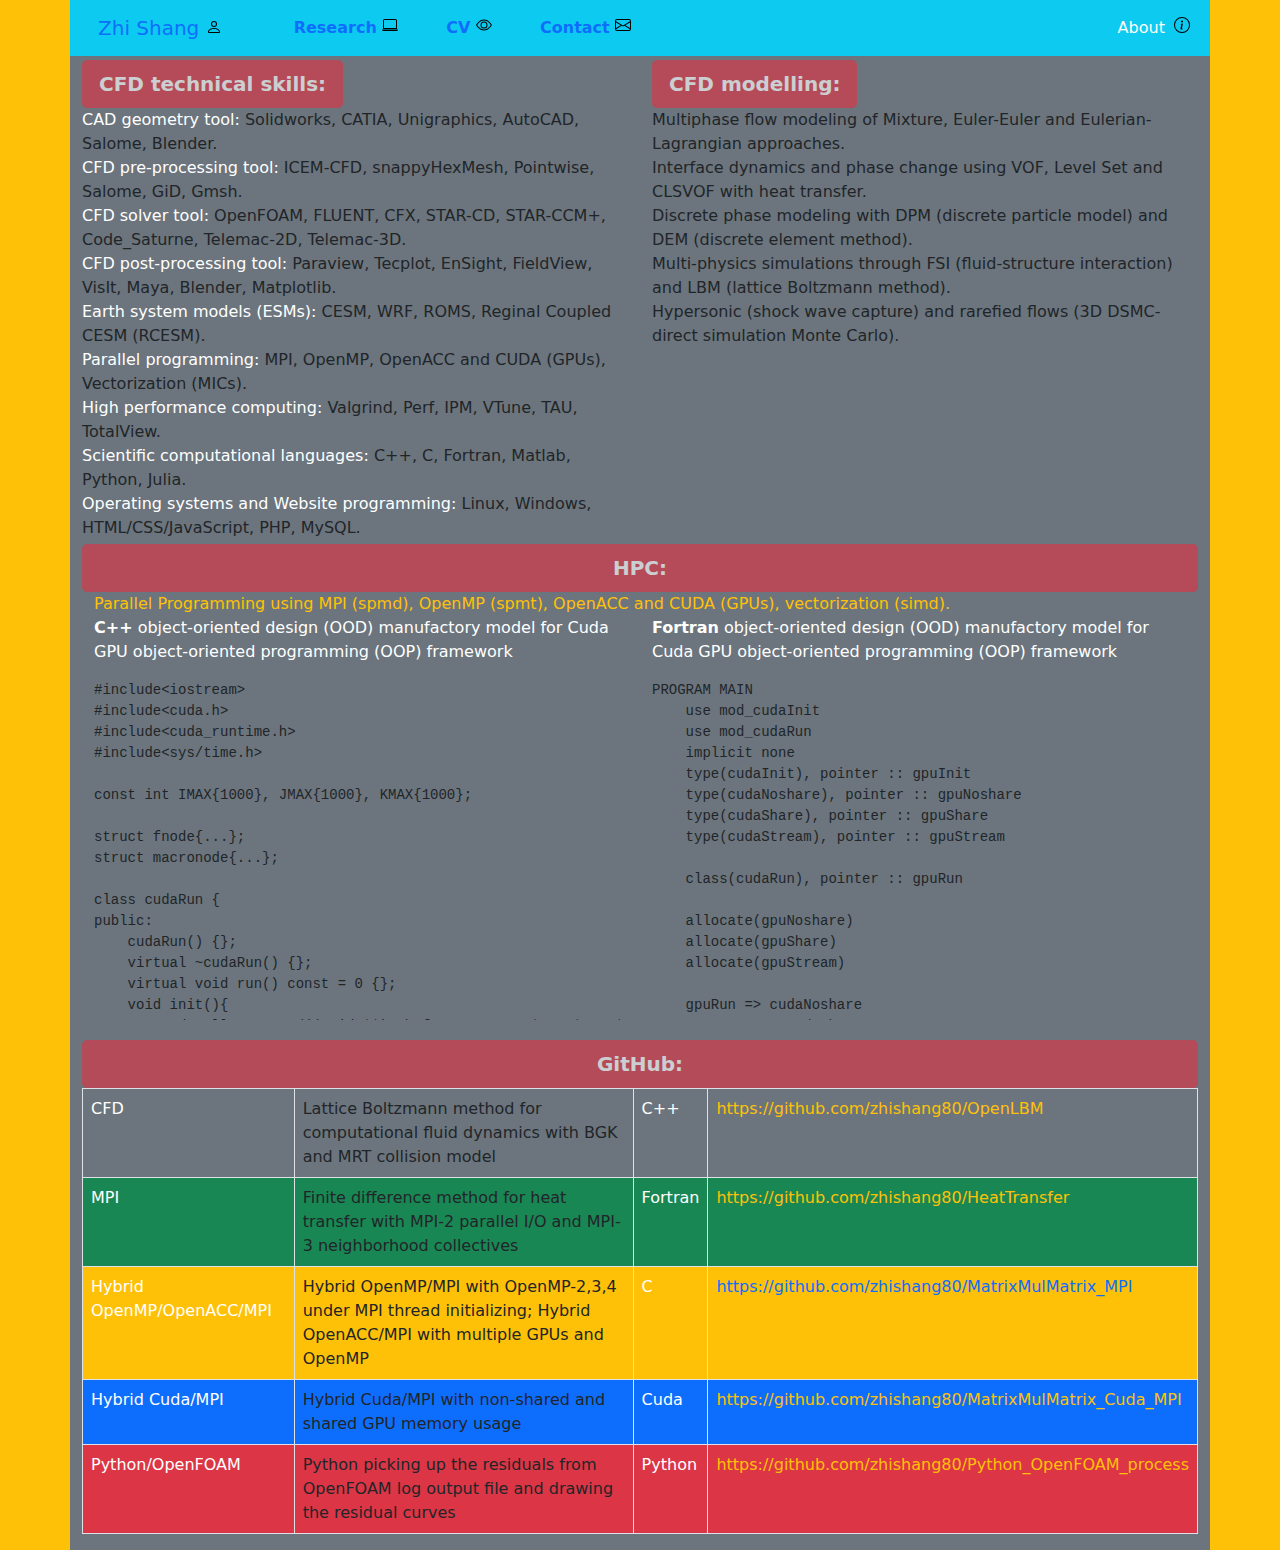
<file: content/about/index.html>
<!DOCTYPE html>
<html lang="en">

<head>
    <meta charset="UTF-8">
    <meta name="viewport" content="width=device-width, initial-scale=1.0">
    <meta name="description" content="personal website">
    <meta name="author" content="zhi shang">
    <title>Zhi Shang Website</title>
    <!-- style css -->
    <link type="text/css" href="../../css/index.css" rel="stylesheet">
    <link type="text/css" href="css/index.css" rel="stylesheet">
    <!-- Bootstrap css -->
    <link type="text/css" href="../../bootstrap5/css/bootstrap.min.css" rel="stylesheet">
    <link type="text/css" herf="../../bootstrap5/css/bootstrap-theme.min.css" rel="stylesheet">
    <!-- Bootstrap js -->
    <script src="../../bootstrap5/js/bootstrap.min.js"></script>
    <!-- JQuery js -->
    <script src="../../jquery/jquery-3.6.0.min.js"></script>
</head>

<body class="bg-warning">
    <Div class="container-sm">
        <nav class="row mt-auto mb-auto sticky-top fixed-top bg-info">
            <div class="navbar navbar-expand-sm navbar-light bg-info">
                <a class="navbar-brand nav-link text-primary" id="navbarTexts" href="../../index.html">
                    Zhi Shang
                    <object type="image/svg+xml" data="../../bootstrap5/icon/person.svg"></object>
                </a>
                <button class=" navbar-toggler" type="button" data-bs-toggle="collapse" data-bs-target="#navbarText">
                    <span class="navbar-toggler-icon"></span>
                </button>
                <aside class="collapse navbar-collapse" id="navbarText">
                    <ul class="navbar-nav me-auto mb-0">
                        <li class="nav-item ms-md-3 ps-3">
                            <a class="nav-link text-primary fw-bolder" href="../research/index.html">
                                Research
                                <object type="image/svg+xml" data="../../bootstrap5/icon/laptop.svg"></object>
                            </a>
                        </li>
                        <li class="nav-item ms-md-3 ps-3">
                            <a class="nav-link text-primary fw-bolder" href="../cv/index.html">
                                CV
                                <object type="image/svg+xml" data="../../bootstrap5/icon/eye.svg"></object>
                            </a>
                        </li>
                        <li class="nav-item ms-md-3 ps-3">
                            <a class="nav-link text-primary fw-bolder" href="../contact/index.html">
                                Contact
                                <object type="image/svg+xml" data="../../bootstrap5/icon/envelope.svg"></object>
                            </a>
                        </li>
                    </ul>
                    <section class="navbar-nav mb-0 ms-md-3 ps-3">
                        <a class="nav-link text-white disabled" href="../about/index.html">
                            About
                            <object style="width: 16px;height: 16px;" type="image/svg+xml"
                                data="../../bootstrap5/icon/info-circle.svg" class="ms-1"></object>
                        </a>
                    </section>
                </aside>
            </div>
        </nav>
        <section class="row bg-secondary">
            <section class="col-sm-6">
                <p class="btn btn-danger btn-lg mt-sm-1 mb-sm-0 fw-bolder disabled">CFD technical skills:</p>
                <div class="mb-sm-0">
                    <div class="text-dark"><span class="text-white">CAD geometry tool:</span> Solidworks, CATIA,
                        Unigraphics, AutoCAD, Salome, Blender.
                    </div>
                    <div class="text-dark"><span class="text-white">CFD pre-processing tool:</span> ICEM-CFD,
                        snappyHexMesh,
                        Pointwise, Salome, GiD, Gmsh.
                    </div>
                    <div class="text-dark"><span class="text-white">CFD solver tool:</span> OpenFOAM, FLUENT, CFX,
                        STAR-CD,
                        STAR-CCM+, Code_Saturne,
                        Telemac-2D, Telemac-3D.</div>
                    <div class="text-dark"><span class="text-white">CFD post-processing tool:</span> Paraview, Tecplot,
                        EnSight, FieldView, VisIt, Maya,
                        Blender, Matplotlib.</div>
                    <div class="text-dark"><span class="text-white">Earth system models (ESMs):</span> CESM, WRF, ROMS,
                        Reginal Coupled CESM (RCESM).</div>
                    <div class="text-dark"><span class="text-white">Parallel programming:</span> MPI, OpenMP, OpenACC
                        and
                        CUDA (GPUs), Vectorization (MICs).
                    </div>
                    <div class="text-dark"><span class="text-white">High performance computing:</span> Valgrind, Perf,
                        IPM,
                        VTune, TAU, TotalView.</div>
                    <div class="text-dark"><span class="text-white">Scientific computational languages:</span> C++, C,
                        Fortran, Matlab, Python, Julia.</div>
                    <div class="text-dark"><span class="text-white">Operating systems and Website programming:</span>
                        Linux,
                        Windows, HTML/CSS/JavaScript,
                        PHP, MySQL.</div>
                </div>
            </section>
            <section class="col-sm-6">
                <h4 class="btn btn-danger btn-lg mt-sm-1 mb-sm-0 fw-bolder disabled">CFD modelling:</h4>
                <div class="mb-sm-0">
                    <div class="text-dark">Multiphase flow modeling of Mixture, Euler-Euler and
                        Eulerian-Lagrangian approaches.</div>
                    <div class="text-dark">Interface dynamics and phase change using VOF, Level Set and
                        CLSVOF with heat transfer.</div>
                    <div class="text-dark">Discrete phase modeling with DPM (discrete particle model) and
                        DEM (discrete element method).</div>
                    <div class="text-dark">Multi-physics simulations through FSI (fluid-structure
                        interaction) and LBM (lattice Boltzmann method).</div>
                    <div class="text-dark">Hypersonic (shock wave capture) and rarefied flows (3D
                        DSMC-direct simulation Monte Carlo).</div>
                </div>
            </section>

            <section class="row m-auto">
                <h4 class="btn btn-danger btn-lg mt-sm-1 mb-sm-0 fw-bolder disabled">HPC:</h4>
                <div class="text-warning">
                    Parallel Programming using MPI (spmd), OpenMP (spmt), OpenACC and CUDA (GPUs), vectorization (simd).
                </div>
                <div class="col-sm-6 mb-0">
                    <p class="text-white"><strong>C++</strong> object-oriented design (OOD) manufactory model for Cuda
                        GPU object-oriented programming (OOP) framework
                    </p>
                    <pre class="pre-xy-scrollable text-dark">
#include&lt;iostream&gt;
#include&lt;cuda.h&gt;
#include&lt;cuda_runtime.h&gt;
#include&lt;sys/time.h&gt;

const int IMAX{1000}, JMAX{1000}, KMAX{1000};

struct fnode{...};
struct macronode{...};

class cudaRun {
public:
    cudaRun() {};
    virtual ~cudaRun() {};
    virtual void run() const = 0 {};
    void init(){
        cudaMallocManaged((void **) &buf_macro, IMAX*JMAX*KMAX*sizeof(macronode));
        cudaMallocManaged((void **) &buf_f, IMAX*JMAX*KMAX*sizeof(fnode));
        cudaMallocManaged((void **) &buf_isnode, IMAX*JMAX*KMAX*sizeof(int));
    }
private:
    fnode 3D_array;
}

class cudaNoshare: public cudaRun {
public:
    __global__ void kernel(int *isnode, fnode *buf_f, macronode *buf_macro, srtpara para, int imax, int
    jmax, int kmax) {
        ...
    }
    virtual void run() const{
        kernel&lt;&lt;&lt;grid, block&gt;&gt;&gt;(buf_isnode, buf_f, buf_macro, bufh_para, IMAX, JMAX, KMAX);
        ...
    }
}

class cudaShare: public cudaRun {
public:
    __global__ void kernel(int *isnode, fnode *buf_f, macronode *buf_macro, srtpara para, int imax, int
                            jmax, int kmax) {
        ...
    }
    virtual void run const() {
        kernel&lt;&lt;&lt;grid, block&gt;&gt;&gt;(buf_isnode, buf_f, buf_macro, bufh_para, IMAX, JMAX, KMAX);
        ...
    }
}

class cudaStream: public cudaRun {
public:
    __global__ void kernel(int *isnode, fnode *buf_f, macronode *buf_macro, srtpara para, int imax,
                           int jmax, int kmax){
        ...
    }
    virtual void run() const {
        kernel&lt;&lt;&lt;grid, block, 0, stream&gt;&gt;&gt;(buf_isnode, buf_f, buf_macro, bufh_para, IMAX, JMAX, KMAX);
        ...
    }
}

int main(void) {
    cudaRun *gpuRun = new cudaNoshare();
    //cudaRun *gpuRun = new cudaShare();
    //cudaRun *gpuRun = new cudaStream();
    gpuRun->init();
    gpuRun->run();
    return 0;
}

                    </pre>
                </div>
                <div class="col-sm-6 mb-0">
                    <p class="text-white"><strong>Fortran</strong> object-oriented design (OOD) manufactory model for
                        Cuda GPU object-oriented programming (OOP) framework
                    </p>
                    <pre class="pre-xy-scrollable text-dark">
PROGRAM MAIN
    use mod_cudaInit
    use mod_cudaRun
    implicit none
    type(cudaInit), pointer :: gpuInit
    type(cudaNoshare), pointer :: gpuNoshare
    type(cudaShare), pointer :: gpuShare
    type(cudaStream), pointer :: gpuStream

    class(cudaRun), pointer :: gpuRun

    allocate(gpuNoshare)
    allocate(gpuShare)
    allocate(gpuStream)

    gpuRun => cudaNoshare
    ! gpuRun => cudaShare
    ! gpuRun => cudaStream

    call gpuInit % init()
    call gpuRun % run()
END PROGRAM

module mod_cudaInit
    use mod...
    implicit none
    type, public :: cudaInit
    contains
    procedure(data_init) :: init
    end type cudaInit

    contains
    subroutine data_init(this)
    ...
    end subroutine init
end module mod_cudaInit

module mod_cudaRun
    use mod_cudaInit
    implicit none
    type, abstract, public :: cudaRun
        contains
        procedure(abs_run), deferred :: run
    end type cudaRun
    !-----------------------
    abstract interface
        subroutine abs_run(this)
        ...
        end subroutine abs_run
    end interface
end module mod_cudaRun

module mod_cudaNoshare
    use cudafor
    use cudaInit
    use mod_cudaRun
    implicit none
    type, extends(cudaRun), public :: cudaNoshare
    procedure :: run => no_share_run
    end type cudaRun
    !===============
    private :: no_share_run
    contains
    attributes(global) subroutine kernel(int *isnode, fnode *buf_f, macronode *buf_macro, srtpara para, &
    int imax, int jmax, int kmax)
    ...
    end subroutine kernel
    subroutine no_share_run()
        call kernel&lt;&lt;&lt;grid, block&gt;&gt;&gt;(buf_isnode, buf_f, buf_macro, bufh_para, IMAX, JMAX, KMAX)
    end subroutine no_share_run
end module mod_cudaNoshare

module mod_cudaShare
    ...
end module mod_cudaShare

module mod_cudaStream
    ...
end module mod_cudaStream
                    </pre>
                </div>
            </section>

            <section class="row m-auto mt-0 mb-0 table-responsive">
                <p class="btn btn-danger btn-lg mt-sm-1 mb-sm-0 fw-bolder sticky-top disabled">GitHub:</p>
                <table class="table table-bordered mt-0">
                    <tbody>
                        <tr class="bg-secondary">
                            <td class="text-white">CFD</td>
                            <td class="text-dark">Lattice Boltzmann method for computational fluid dynamics with BGK and
                                MRT collision model</td>
                            <td class="text-white">C++</td>
                            <td>
                                <a class="text-decoration-none text-warning"
                                    href="https://github.com/zhishang80/OpenLBM" target="_blank">
                                    https://github.com/zhishang80/OpenLBM
                                </a>
                            </td>
                        </tr>
                        <tr class="bg-success">
                            <td class="text-white">MPI</td>
                            <td class="text-dark">Finite difference method for heat transfer with MPI-2 parallel I/O and
                                MPI-3 neighborhood collectives</td>
                            <td class="text-white">Fortran</td>
                            <td>
                                <a class="text-decoration-none text-warning"
                                    href="https://github.com/zhishang80/HeatTransfer" target="_blank">
                                    https://github.com/zhishang80/HeatTransfer
                                </a>
                            </td>
                        </tr>
                        <tr class="bg-warning">
                            <td class="text-white">Hybrid OpenMP/OpenACC/MPI</td>
                            <td class="text-dark">Hybrid OpenMP/MPI with OpenMP-2,3,4 under MPI thread initializing;
                                Hybrid OpenACC/MPI with multiple GPUs and OpenMP</td>
                            <td class="text-white">C</td>
                            <td>
                                <a class="text-decoration-none text-primary"
                                    href="https://github.com/zhishang80/MatrixMulMatrix_MPI" target="_blank">
                                    https://github.com/zhishang80/MatrixMulMatrix_MPI
                                </a>
                            </td>
                        </tr>
                        <tr class="bg-primary">
                            <td class="text-white">Hybrid Cuda/MPI</td>
                            <td class="text-dark">Hybrid Cuda/MPI with non-shared and shared GPU memory usage</td>
                            <td class="text-white">Cuda</td>
                            <td>
                                <a class="text-decoration-none text-warning"
                                    href="https://github.com/zhishang80/MatrixMulMatrix_Cuda_MPI" target="_blank">
                                    https://github.com/zhishang80/MatrixMulMatrix_Cuda_MPI
                                </a>
                            </td>
                        </tr>
                        <tr class="bg-danger">
                            <td class="text-white">Python/OpenFOAM</td>
                            <td class="text-dark">Python picking up the residuals from OpenFOAM log output file and
                                drawing the residual curves</td>
                            <td class="text-white">Python</td>
                            <td>
                                <a class="text-decoration-none text-warning"
                                    href="https://github.com/zhishang80/Python_OpenFOAM_process" target="_blank">
                                    https://github.com/zhishang80/Python_OpenFOAM_process
                                </a>
                            </td>
                        </tr>
                    </tbody>
                </table>
            </section>
        </section>
    </Div>
</body>

</html>
</file>
<file: css/index.css>
/* navbar rotation  */

#navbarTexts,
#navbarText a {
  transition: all 0.7s;
}

#navbarTexts:hover,
#navbarText a:hover {
  color: #fff !important;
}

/* ---- 3D text ---- */

.box {
  display: flex;
  /* border: #fff solid; */
}

.box .inner {
  width: 400px;
  height: 200px;
  line-height: 200px;
  font-size: 3em;
  font-family: sans-serif;
  font-weight: bold;
  white-space: nowrap;
  overflow: hidden;
}

.box .inner:first-child {
  background-color: indianred;
  color: purple;
  transform-origin: right;
  transform: perspective(200px) rotateY(-15deg);
}

.box .inner:last-child {
  background-color: lightcoral;
  color: antiquewhite;
  transform-origin: left;
  transform: perspective(200px) rotateY(15deg);
}

.box .inner span {
  position: absolute;
  animation: marquee 6s linear infinite;
}

.box .inner:first-child span {
  animation-delay: 3s;
  left: -100%;
}

@keyframes marquee {
  from {
    left: 100%;
  }
  to {
    left: -100%;
  }
}

/* 3D font */

header {
  background-color: #c4c4c4;
}

.text3d {
  top: 50%;
  right: 50%;
  text-transform: uppercase;
  font-family: verdana;
  /* font-size: 2em; */
  font-weight: 700;
  color: darkred;
  text-shadow: 1px 1px 1px #919191, 1px 2px 1px #919191, 1px 3px 1px #919191,
    1px 4px 1px #919191, 1px 5px 2px rgba(16, 16, 16, 0.4),
    1px 6px 1px rgba(16, 16, 16, 0.2);
}

/* ---- rotation cube---- */

.scene--cube {
  width: 200px;
  height: 200px;
  margin: 80px 0;
  perspective: 500px;
}

.scene--persp-cube {
  perspective: 400px;
}

.cube {
  width: 200px;
  height: 200px;
  position: relative;
  transform-style: preserve-3d;
  transform: translateZ(-100px);
}

.scene--hero {
  height: 200px;
  margin: 80px 0;
  perspective: 500px;
  border: none;
}

.cube--hero {
  margin: 0 auto;
}

.cube.is-spinning {
  animation: spinCube 10s infinite ease-in-out;
}

@keyframes spinCube {
  0% {
    transform: translateZ(-100px) rotateX(0deg) rotateY(0deg);
  }
  100% {
    transform: translateZ(-100px) rotateX(360deg) rotateY(360deg);
  }
}

.cube__face {
  position: absolute;
  width: 200px;
  height: 200px;
  border: 2px solid black;
  line-height: 200px;
  font-size: 30px;
  font-weight: bold;
  color: white;
  text-align: center;
}

.cube.is-backface-hidden .cube__face {
  backface-visibility: hidden;
}

.cube__face--front {
  background: hsla(0, 100%, 50%, 0.7);
}

.cube__face--right {
  background: hsla(60, 100%, 50%, 0.7);
}

.cube__face--back {
  background: hsla(120, 100%, 50%, 0.7);
}

.cube__face--left {
  background: hsla(180, 100%, 50%, 0.7);
}

.cube__face--top {
  background: hsla(240, 100%, 50%, 0.7);
}

.cube__face--bottom {
  background: hsla(300, 100%, 50%, 0.7);
}

.cube__face--front {
  transform: rotateY(0deg) translateZ(100px);
}

.cube__face--right {
  transform: rotateY(90deg) translateZ(100px);
}

.cube__face--back {
  transform: rotateY(180deg) translateZ(100px);
}

.cube__face--left {
  transform: rotateY(-90deg) translateZ(100px);
}

.cube__face--top {
  transform: rotateX(90deg) translateZ(100px);
}

.cube__face--bottom {
  transform: rotateX(-90deg) translateZ(100px);
}

.cube.show-front {
  transform: translateZ(-100px) rotateY(0deg);
}

.cube.show-right {
  transform: translateZ(-100px) rotateY(-90deg);
}

.cube.show-back {
  transform: translateZ(-100px) rotateY(-180deg);
}

.cube.show-left {
  transform: translateZ(-100px) rotateY(90deg);
}

.cube.show-top {
  transform: translateZ(-100px) rotateX(-90deg);
}

.cube.show-bottom {
  transform: translateZ(-100px) rotateX(90deg);
}

/* cube--step0 */

.cube--step0 {
  position: relative;
  width: auto;
  height: auto;
  transform: none;
}

.cube--step0 .cube__face {
  display: inline-block;
  position: static;
  margin: 0 10px 10px 0;
  transform: none;
}

/* cube--step1 */

.cube--step1 {
  transform: none;
}

.cube--step1 .cube__face {
  transform: none;
}

/* cube--step2 */

.cube--step2 {
  transform: none;
}

.cube--step2 .cube__face--front {
  transform: rotateY(0deg);
}

.cube--step2 .cube__face--right {
  transform: rotateY(90deg);
}

.cube--step2 .cube__face--back {
  transform: rotateY(180deg);
}

.cube--step2 .cube__face--left {
  transform: rotateY(-90deg);
}

.cube--step2 .cube__face--top {
  transform: rotateX(90deg);
}

.cube--step2 .cube__face--bottom {
  transform: rotateX(-90deg);
}

/* cube--step3 */

.cube--step3 {
  transform: none;
}

/* cube--rotate */

.cube--rotate {
  transition: transform 1s;
}

/* ---- scene--transform-func ---- */

.scene--transform-func {
  display: inline-block;
  width: 200px;
  height: 200px;
  margin: 60px 60px 60px 0;
  perspective: 600px;
}

.transform-func-panel {
  width: 200px;
  height: 200px;
  background: hsla(0, 100%, 50%, 0.7);
  line-height: 200px;
  color: white;
  font-size: 18px;
  text-align: center;
}

/* ---- 3D carousel ---- */

.dcarousel {
  perspective: 6000px;
}

.carouselsLeft {
  animation: rotateLeft 300s linear infinite;
}
@keyframes rotateLeft {
  0% {
    transform: rotateY(0);
  }
  100% {
    transform: rotateY(360deg);
  }
}

.carouselsRight {
  animation: rotateRight 300s linear infinite;
}
@keyframes rotateRight {
  0% {
    transform: rotateY(0);
  }
  100% {
    transform: rotateY(-360deg);
  }
}

.carousels {
  position: relative;
  /* width: 400px;
  height: 200px; */
  width: 26rem;
  height: 13rem;
  margin: 0px auto;
  transform-style: preserve-3d;
  background: url(../content/research/image/Katrina.gif) no-repeat;
  background-size: 100% 100%;
}

.carousels:hover {
  animation-play-state: paused;
}

.carousels div {
  position: absolute;
  top: 0px;
  left: 0px;
  width: 100%;
  height: 100%;
}

.carousels div:nth-child(1) {
  transform: rotateY(0deg) translateZ(550px);
  background: url(../content/research/image/propellervof.gif) no-repeat;
  background-size: 100% 100%;
}

.carousels div:nth-child(2) {
  transform: rotateY(45deg) translateZ(550px);
  background: url(../content/research/image/shaleani.gif) no-repeat;
  background-size: 100% 100%;
}

.carousels div:nth-child(3) {
  transform: rotateY(90deg) translateZ(550px);
  background: url(../content/research/image/velocity.gif) no-repeat;
  background-size: 100% 100%;
}

.carousels div:nth-child(4) {
  transform: rotateY(135deg) translateZ(550px);
  background: url(../content/research/image/rotationc.gif) no-repeat;
  background-size: 100% 100%;
}

.carousels div:nth-child(5) {
  transform: rotateY(180deg) translateZ(550px);
  background: url(../content/research/image/motor.gif) no-repeat;
  background-size: 100% 100%;
}

.carousels div:nth-child(6) {
  transform: rotateY(225deg) translateZ(550px);
  background: url(../content/research/image/porousmedia.gif) no-repeat;
  background-size: 100% 100%;
}

.carousels div:nth-child(7) {
  transform: rotateY(270deg) translateZ(550px);
  background: url(../content/research/image/subcavn.gif) no-repeat;
  background-size: 100% 100%;
}

.carousels div:nth-child(8) {
  transform: rotateY(315deg) translateZ(550px);
  background: url(../content/research/image/lbmdrop.gif) no-repeat;
  background-size: 100% 100%;
}

.carousels div:nth-child(9) {
  transform: rotateY(360deg) translateZ(550px);
  background: url(../content/research/image/slosh.gif) no-repeat;
  background-size: 100% 100%;
}
</file>
<file: content/about/css/index.css>
.pre-xy-scrollable {
  overflow: auto;
  -ms-word-wrap: normal;
  word-wrap: normal;
  overflow-wrap: normal;
  white-space: pre;
  max-height: 340px;
}
</file>
